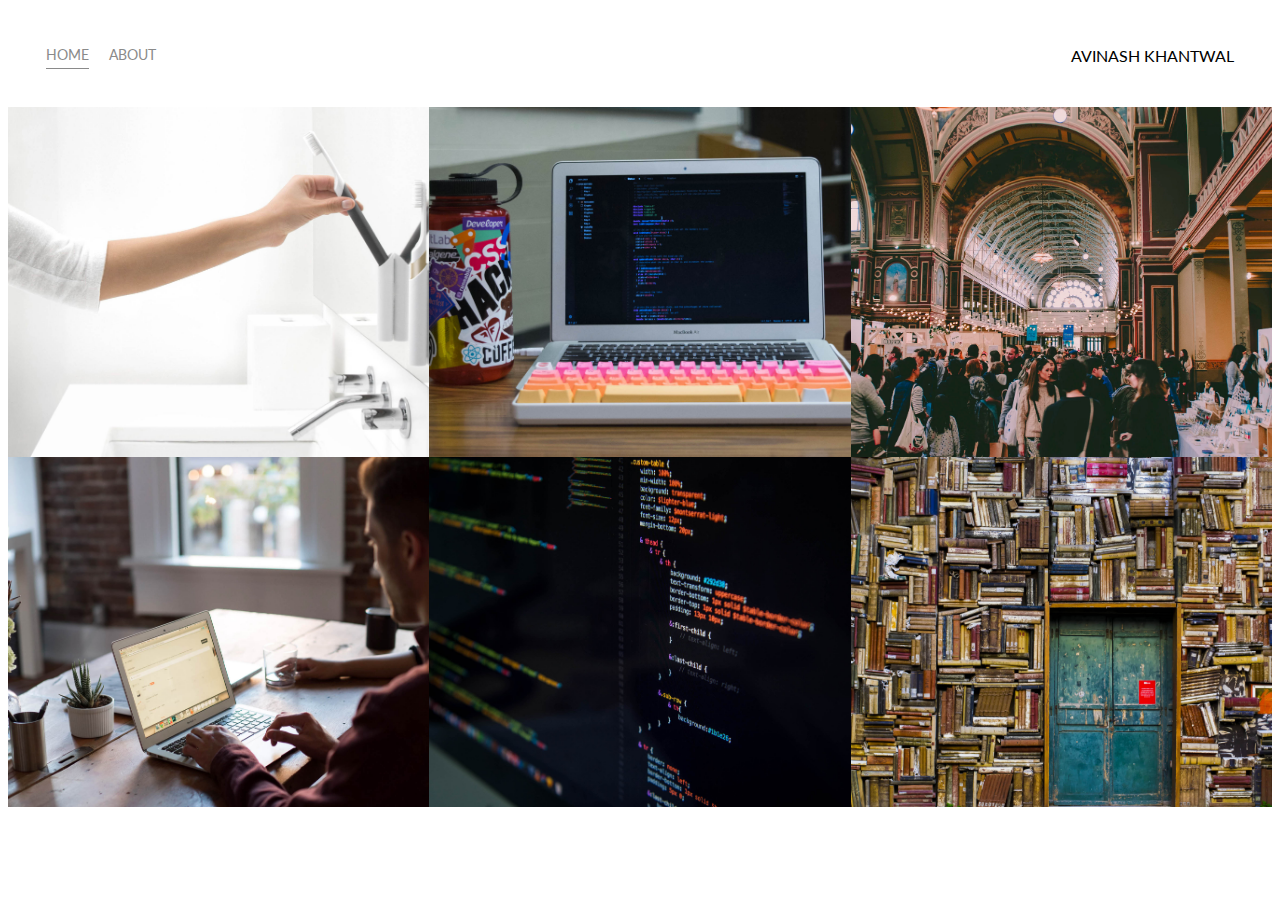
<file: index.html>
<!DOCTYPE html>
<html>

<head>
    <meta charset="utf-8" />
    <title>Avinash Learning Project</title>

    <link href="https://fonts.googleapis.com/css?family=Lato:100,300,600" rel="stylesheet" type="text/css">
    <link rel="stylesheet" href="styles.css">
</head>

<body>
    <div class="container">
        <div class="nav-wrapper">
            <div class="left-side">
                <div class="nav-link-wrapper active-nav-link">
                    <a href="index.html">Home</a>
                </div>

                <div class="nav-link-wrapper">
                    <a href="about.html">About</a>
                </div>
            </div>

            <div class="right-side">
             <div class="brand">
                AVINASH KHANTWAL
             </div>
            </div>
        </div>

        <div class="content-wrapper">
            <div class="portfolio-items-wrapper">

                <div class="portfolio-item-wrapper">
                    <div class="portfolio-img-background" style="background-image:url(images/portfolio1.jpg)"></div>
                    
                    <div class="img-text-wrapper">
                        <div class="logo-wrapper">
                            <a href="pig-game/index.html"> <img src="images/logos/link.svg" /> </a>
                        </div>
                        <div class="subtitle">
                            <strong>Pig Game</strong> - Javascript 2    player game utilising Metro 4 Library. 
                        </div>
                    </div>
                    
                </div>

                <div class="portfolio-item-wrapper">
                    <div class="portfolio-img-background" style="background-image:url(images/portfolio2.jpg)"></div>
                    
                    <div class="img-text-wrapper">
                        <div class="logo-wrapper">
                            <img src="images/logos/quip.png">
                        </div>
                        <div class="subtitle">
                            Luctus venenatis lectus magna fringilla urna porttitor rhoncus dolor purus. 
                        </div>
                    </div>
                    
                </div>

                <div class="portfolio-item-wrapper">
                    <div class="portfolio-img-background" style="background-image:url(images/portfolio3.jpg)"></div>
                    
                    <div class="img-text-wrapper">
                        <div class="logo-wrapper">
                            <img src="images/logos/quip.png">
                        </div>
                        <div class="subtitle">
                            Luctus venenatis lectus magna fringilla urna porttitor rhoncus dolor purus. 
                        </div>
                    </div>
                    
                </div>

                <div class="portfolio-item-wrapper">
                    <div class="portfolio-img-background" style="background-image:url(images/portfolio4.jpg)"></div>
                    
                    <div class="img-text-wrapper">
                        <div class="logo-wrapper">
                            <img src="images/logos/quip.png">
                        </div>
                        <div class="subtitle">
                            Luctus venenatis lectus magna fringilla urna porttitor rhoncus dolor purus. 
                        </div>
                    </div>
                    
                </div>

                <div class="portfolio-item-wrapper">
                    <div class="portfolio-img-background" style="background-image:url(images/portfolio5.jpg)"></div>
                    
                    <div class="img-text-wrapper">
                        <div class="logo-wrapper">
                            <img src="images/logos/quip.png">
                        </div>
                        <div class="subtitle">
                            Luctus venenatis lectus magna fringilla urna porttitor rhoncus dolor purus. 
                        </div>
                    </div>
                    
                </div>

                <div class="portfolio-item-wrapper">
                    <div class="portfolio-img-background" style="background-image:url(images/portfolio6.jpg)"></div>
                    
                    <div class="img-text-wrapper">
                        <div class="logo-wrapper">
                            <img src="images/logos/quip.png">
                        </div>
                        <div class="subtitle">
                            Luctus venenatis lectus magna fringilla urna porttitor rhoncus dolor purus. 
                        </div>
                    </div>
                    
                </div>

            </div>

        </div>


    </div>
</body>
<script>
    const portfolioItems = document.querySelectorAll('.portfolio-item-wrapper')

    portfolioItems.forEach(portfolioItem => {
        portfolioItem.addEventListener('mouseover', () => {
            portfolioItem.childNodes[1].classList.add('img-darken');
        })

        portfolioItem.addEventListener('mouseout', () => {
            portfolioItem.childNodes[1].classList.remove('img-darken');
        })
    })
</script>
</head>

</html>
</file>
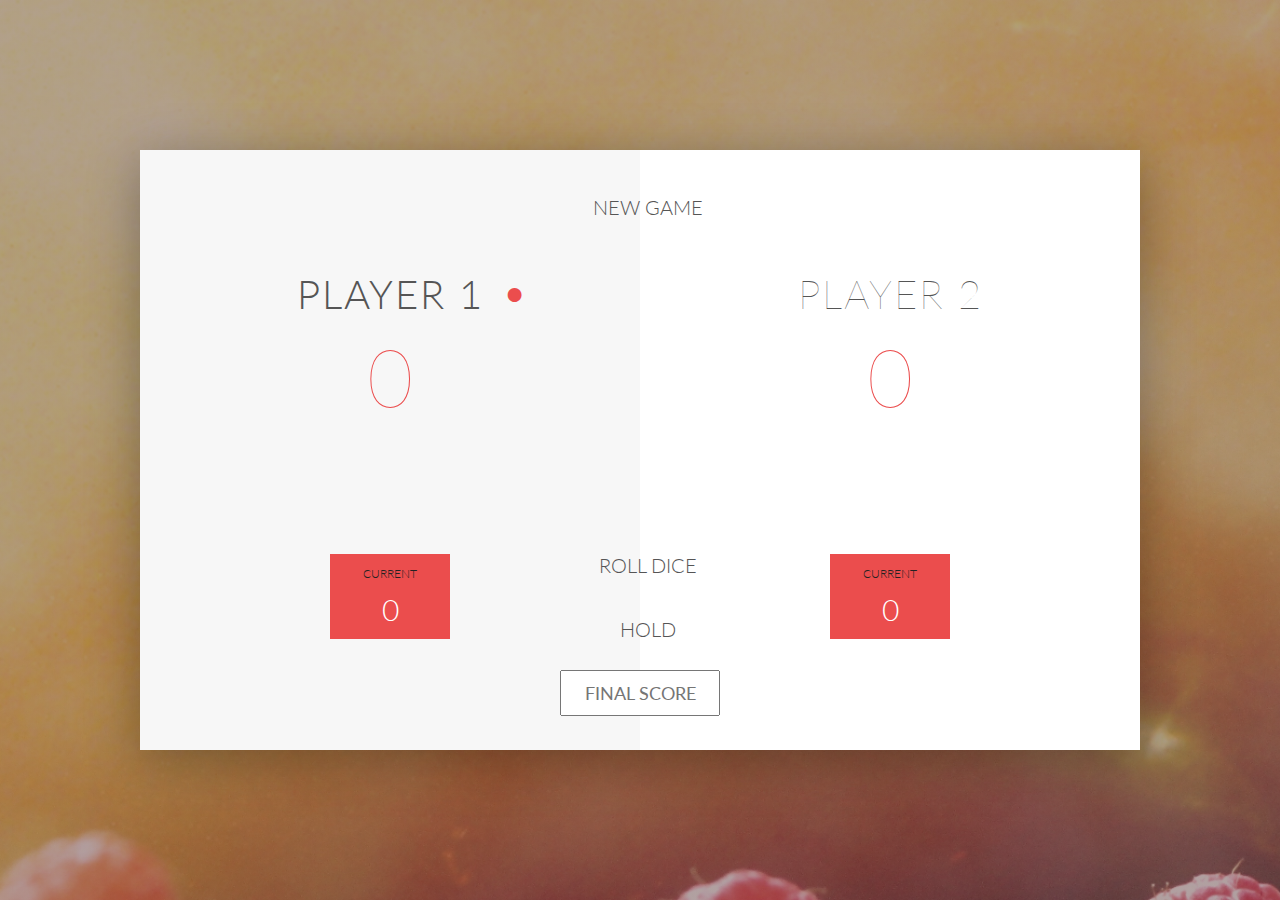
<file: final/index.html>
<!DOCTYPE html>
<html lang="en">
    <head>
        <meta charset="UTF-8">
        <link href="https://fonts.googleapis.com/css?family=Lato:100,300,600" rel="stylesheet" type="text/css">
        <link href="http://code.ionicframework.com/ionicons/2.0.1/css/ionicons.min.css" rel="stylesheet" type="text/css">
        <link type="text/css" rel="stylesheet" href="style.css">
        
        <title>Pig Game</title>
    </head>

    <body>
        <div class="wrapper clearfix">
            <div class="player-0-panel active">
                <div class="player-name" id="name-0">Player 1</div>
                <div class="player-score" id="score-0">43</div>
                <div class="player-current-box">
                    <div class="player-current-label">Current</div>
                    <div class="player-current-score" id="current-0">11</div>
                </div>
            </div>
            
            <div class="player-1-panel">
                <div class="player-name" id="name-1">Player 2</div>
                <div class="player-score" id="score-1">72</div>
                <div class="player-current-box">
                    <div class="player-current-label">Current</div>
                    <div class="player-current-score" id="current-1">0</div>
                </div>
            </div>
            
            <button class="btn-new"><i class="ion-ios-plus-outline"></i>New game</button>
            <button class="btn-roll"><i class="ion-ios-loop"></i>Roll dice</button>
            <button class="btn-hold"><i class="ion-ios-download-outline"></i>Hold</button>
            
            <input type="text" placeholder="Final score" class="final-score">
            
            <img src="dice-5.png" alt="Dice" class="dice" id="dice-1">
            <img src="dice-5.png" alt="Dice" class="dice" id="dice-2">
        </div>
        
        <!--<script src="app.js"></script>-->
        <script src="challenges.js"></script>
    </body>
</html>
</file>
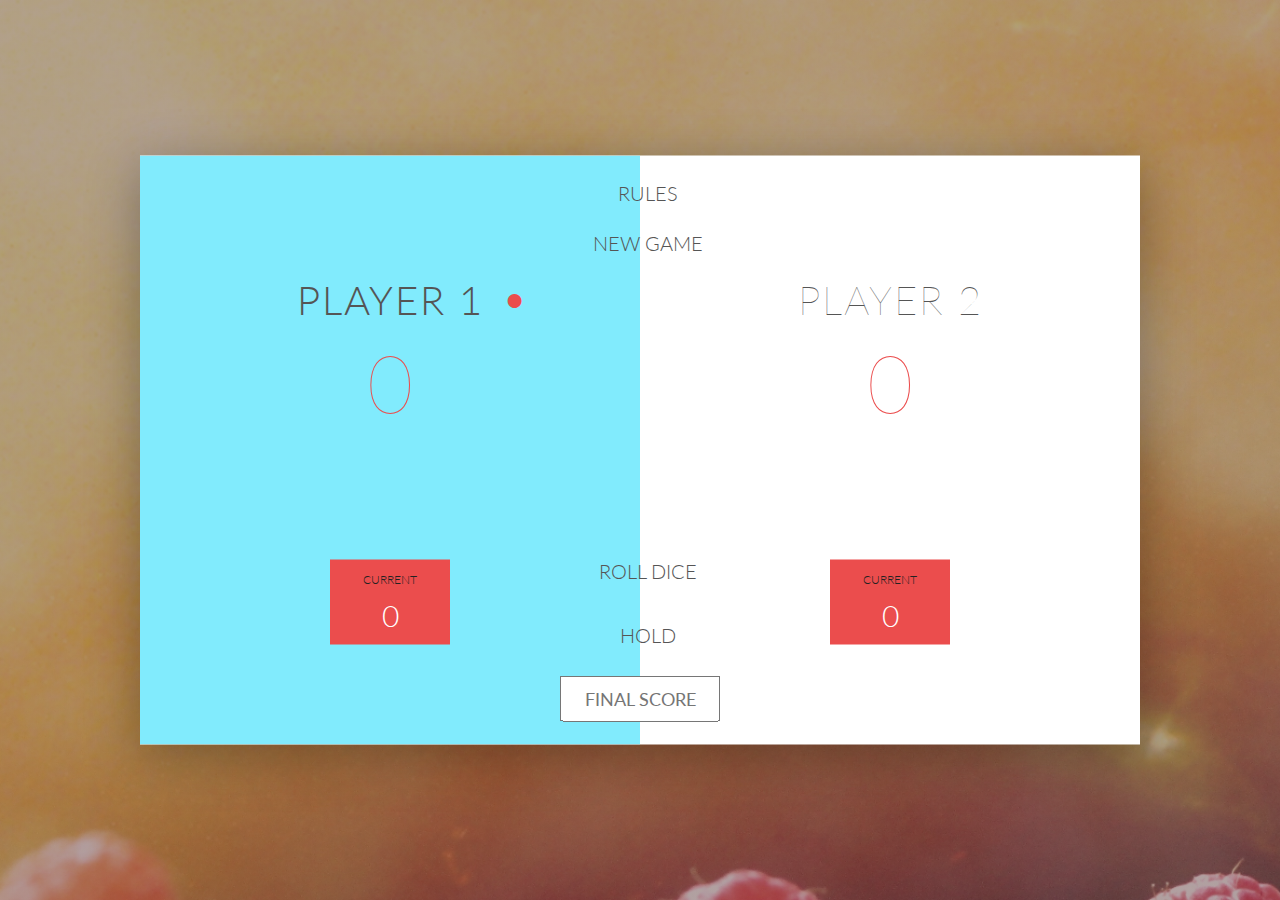
<file: pig-game/index.html>
<!DOCTYPE html>
<html lang="en">

<head>
    <meta charset="UTF-8">
    <link rel="apple-touch-icon" sizes="180x180" href="favicon/apple-touch-icon.png">
    <link rel="icon" type="image/png" sizes="32x32" href="favicon/favicon-32x32.png">
    <link rel="icon" type="image/png" sizes="16x16" href="favicon/favicon-16x16.png">
    <link rel="manifest" href="favicon/site.webmanifest">
    <link href="https://fonts.googleapis.com/css?family=Lato:100,300,600" rel="stylesheet" type="text/css">
    <link href="http://code.ionicframework.com/ionicons/2.0.1/css/ionicons.min.css" rel="stylesheet" type="text/css">
    <link rel="stylesheet" href="https://cdn.metroui.org.ua/v4/css/metro-all.min.css">
    <link type="text/css" rel="stylesheet" href="style.css">

    <title>Pig Game</title>
</head>

<body>
    <div class="wrapper clearfix">
        <div class="player-0-panel active">
            <div class="player-name" id="name-0">Player 1</div>
            <div class="player-score" id="score-0">43</div>
            <div class="player-current-box">
                <div class="player-current-label">Current</div>
                <div class="player-current-score" id="current-0">11</div>
            </div>
        </div>

        <div class="player-1-panel">
            <div class="player-name" id="name-1">Player 2</div>
            <div class="player-score" id="score-1">72</div>
            <div class="player-current-box">
                <div class="player-current-label">Current</div>
                <div class="player-current-score" id="current-1">0</div>
            </div>
        </div>



        <button class="btn-rule" onclick="infoBoxEventsExample1()"><i class="ion-ios-help-outline"></i>Rules</button>
        <button class="btn-new"><i class="ion-ios-plus-outline"></i>New game</button>
        <button class="btn-roll"><i class="ion-ios-loop"></i>Roll dice</button>
        <button class="btn-hold"><i class="ion-ios-download-outline"></i>Hold</button>

        <input type="text" placeholder="Final score" class="final-score">

        <img src="dice-5.png" alt="Dice" class="dice" id="dice-1">
        <img src="dice-5.png" alt="Dice" class="dice" id="dice-2">
    </div>

    <!--<script src="app.js"></script>-->
    <script src="challenges.js"></script>
    <script src="https://cdn.metroui.org.ua/v4/js/metro.min.js"></script>
</body>

</html>
</file>
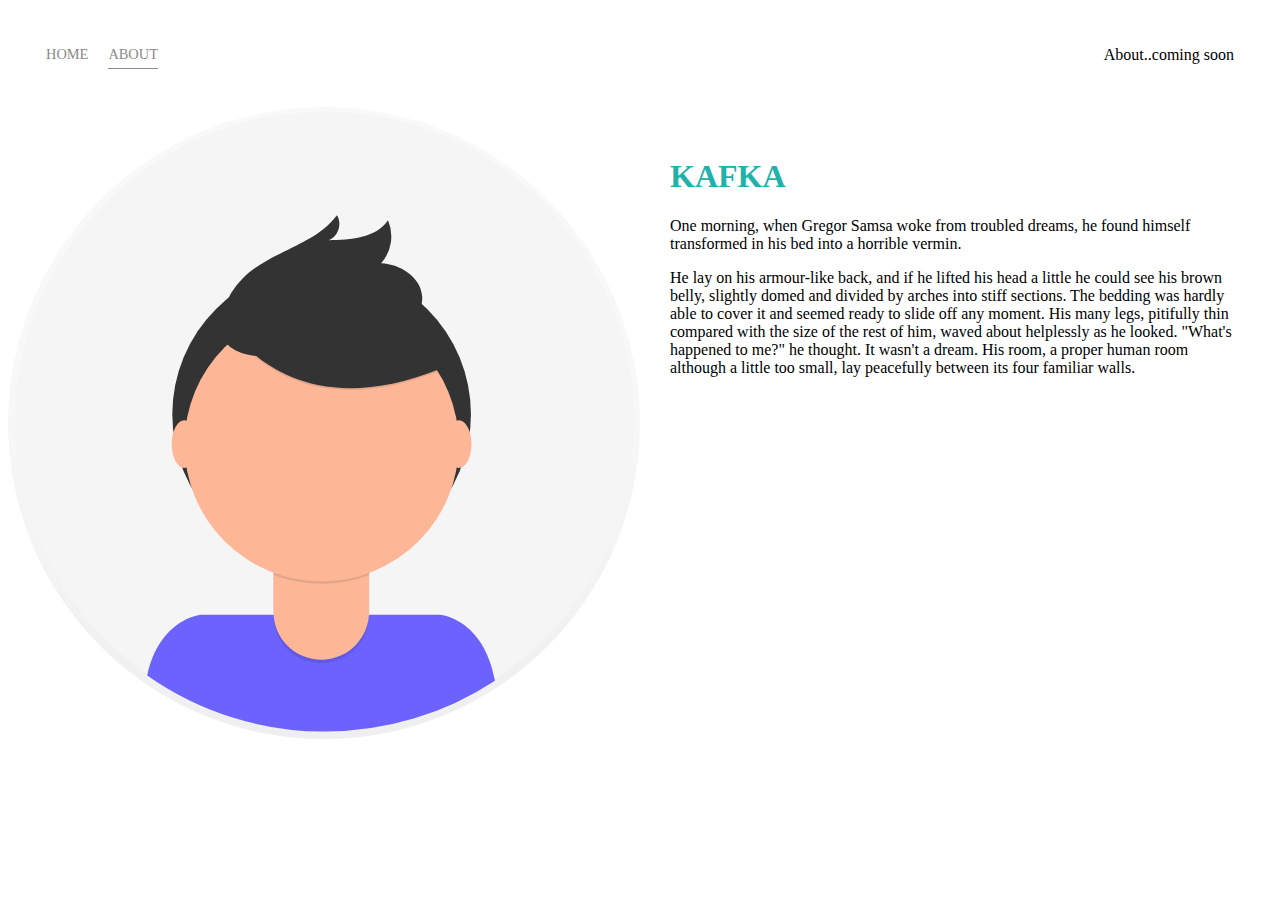
<file: about.html>
<!DOCTYPE html>
<html>

<head>
    <meta charset="utf-8" />
    <title>PAGE TITLE</title>
    <link href="https://fonts.googleapis.com/css2?family=IBM+Plex+Sans+Arabic&display=swap" rel="stylesheet">
    <link rel="stylesheet" href="styles.css">
</head>

<body>
    <div class="container">
        <div class="nav-wrapper">
            <div class="left-side">
                <div class="nav-link-wrapper">
                    <a href="index.html">Home</a>
                </div>
                <div class="nav-link-wrapper active-nav-link">
                    <a href="about.html">About</a>
                  </div>
            </div>

            <div class="right-side">
                <div class="brand">
                    About..coming soon
                </div>
            </div>
        </div>

            <div class="content-wrapper">
                <div class="two-column-wrapper">
                    <div class="profile-image-wrapper">
                        <img src="images/profile.svg">
                    </div>

                    <div class="profile-content-wrapper">
                        <h1>KAFKA</h1>
                        <p>One morning, when Gregor Samsa woke from troubled dreams, he found himself transformed in his bed into a horrible vermin.</p> 
                        <p>He lay on his armour-like back, and if he lifted his head a little he could see his brown belly, slightly domed and divided by arches into stiff sections. The bedding was hardly able to cover it and seemed ready to slide off any moment. His many legs, pitifully thin compared with the size of the rest of him, waved about helplessly as he looked. "What's happened to me?" he thought. It wasn't a dream. His room, a proper human room although a little too small, lay peacefully between its four familiar walls.</p>
                    </div>
                </div>

            </div>

        
        </head>

</html>
</file>
<file: styles.css>
/* Master styles  */

body {
    font-family: 'Lato','sans-serif';
}
/* Nav Styles */

.container {
    display: grid;
    grid-template-columns: 1fr;
}

.nav-wrapper {
    display: flex;
    justify-content: space-between;
    padding: 38px;
}

.left-side {
    display: flex;
}

.nav-wrapper > .left-side > div {
    margin-right: 20px;
    font-size: 0.9rem;
    text-transform: uppercase;
}

.nav-link-wrapper {
    height: 22px;
    border-bottom: 1px solid transparent;
    transition: border-bottom 0.5s;
}

.nav-link-wrapper a {
    color: #8a8a8a;
    text-decoration: none;
    transition: color 0.5s;
}

.nav-link-wrapper:hover {
    border-bottom: 1px solid black;
}

.nav-link-wrapper a:hover {
    color: black;
    
}

.active-nav-link {
    border-bottom: 1px solid #8a8a8a;
}

.active-nav-link a{
    color: 1px solid black !important;
}
/* Portfolio styles */

.portfolio-items-wrapper {
    display: grid;
    grid-template-columns: 1fr 1fr 1fr;
  }
  
  .portfolio-item-wrapper {
    position: relative;
  }
  
  .portfolio-img-background {
    background-size: cover;
    background-position: center;
    background-repeat: no-repeat;
    height: 350px;
    width: 100%;
  }
  
  .img-text-wrapper {
    position: absolute;
    top: 0;
    display: flex;
    flex-direction: column;
    justify-content: center;
    align-items: center;
    height: 100%;
    text-align: center;
    padding-left: 100px;
    padding-right: 100px;
  }

  .logo-wrapper img {
    width: 50%;
    margin-bottom: 20px;
    visibility: hidden;
  }

  .img-text-wrapper .subtitle {
    transition: 1s;
    color: transparent;
    font-weight: 600;
}

  .img-text-wrapper:hover .subtitle {
      font-weight: 600;
      color: lightseagreen;
  }

  .img-darken {
      transition: 0.7s;
      filter: brightness(10%);
  }

  /* About page */

  .two-column-wrapper {
      display: grid;
      grid-template-columns: 1fr 1fr;
  }

  .profile-image-wrapper img {
      width: 100%;
  }

  .profile-content-wrapper {
      padding: 30px;
  }

  .profile-content-wrapper h1{
      color: lightseagreen;
  }
</file>
<file: final/style.css>
/**********************************************
*** GENERAL
**********************************************/

.final-score {
    position: absolute;
    left: 50%;
    transform: translateX(-50%);
    top: 520px;
    color: #555;
    font-size: 18px;
    font-family: 'Lato';
    text-align: center;
    padding: 10px;
    width: 160px;
    text-transform: uppercase;
}

.final-score:focus { outline: none; }

#dice-1 { top: 120px; }
#dice-2 { top: 250px; }


* {
    margin: 0;
    padding: 0;
    box-sizing: border-box;
    
}

.clearfix::after {
    content: "";
    display: table;
    clear: both;
}

body {
    background-image: linear-gradient(rgba(62, 20, 20, 0.4), rgba(62, 20, 20, 0.4)), url(back.jpg);
    background-size: cover;
    background-position: center;
    font-family: Lato;
    font-weight: 300;
    position: relative;
    height: 100vh;
    color: #555;
}

.wrapper {
    width: 1000px;
    position: absolute;
    top: 50%;
    left: 50%;
    transform: translate(-50%, -50%);
    background-color: #fff;
    box-shadow: 0px 10px 50px rgba(0, 0, 0, 0.3);
    overflow: hidden;
}

.player-0-panel,
.player-1-panel {
    width: 50%;
    float: left;
    height: 600px;
    padding: 100px;
}



/**********************************************
*** PLAYERS
**********************************************/

.player-name {
    font-size: 40px;
    text-align: center;
    text-transform: uppercase;
    letter-spacing: 2px;
    font-weight: 100;
    margin-top: 20px;
    margin-bottom: 10px;
    position: relative;
}

.player-score {
    text-align: center;
    font-size: 80px;
    font-weight: 100;
    color: #EB4D4D;
    margin-bottom: 130px;
}

.active { background-color: #f7f7f7; }
.active .player-name { font-weight: 300; }

.active .player-name::after {
    content: "\2022";
    font-size: 47px;
    position: absolute;
    color: #EB4D4D;
    top: -7px;
    right: 10px;
    
}

.player-current-box {
    background-color: #EB4D4D;
    color: #fff;
    width: 40%;
    margin: 0 auto;
    padding: 12px;
    text-align: center;
}

.player-current-label {
    text-transform: uppercase;
    margin-bottom: 10px;
    font-size: 12px;
    color: #222;
}

.player-current-score {
    font-size: 30px;
}

button {
    position: absolute;
    width: 200px;
    left: 50%;
    transform: translateX(-50%);
    color: #555;
    background: none;
    border: none;
    font-family: Lato;
    font-size: 20px;
    text-transform: uppercase;
    cursor: pointer;
    font-weight: 300;
    transition: background-color 0.3s, color 0.3s;
}

button:hover { font-weight: 600; }
button:hover i { margin-right: 20px; }

button:focus {
    outline: none;
}

i {
    color: #EB4D4D;
    display: inline-block;
    margin-right: 15px;
    font-size: 32px;
    line-height: 1;
    vertical-align: text-top;
    margin-top: -4px;
    transition: margin 0.3s;
}

.btn-new { top: 45px;}
.btn-roll { top: 403px;}
.btn-hold { top: 467px;}

.dice {
    position: absolute;
    left: 50%;
    top: 178px;
    transform: translateX(-50%);
    height: 100px;
    box-shadow: 0px 10px 60px rgba(0, 0, 0, 0.10);
}

.winner { background-color: #f7f7f7; }
.winner .player-name { font-weight: 300; color: #EB4D4D; }
</file>
<file: pig-game/style.css>
/**********************************************
*** GENERAL
**********************************************/

.final-score {
    position: absolute;
    left: 50%;
    transform: translateX(-50%);
    top: 520px;
    color: #555;
    font-size: 18px;
    font-family: 'Lato';
    text-align: center;
    padding: 10px;
    width: 160px;
    text-transform: uppercase;
}

.final-score:focus { outline: none; }

#dice-1 { top: 120px; }
#dice-2 { top: 250px; }


* {
    margin: 0;
    padding: 0;
    box-sizing: border-box;
    
}

.clearfix::after {
    content: "";
    display: table;
    clear: both;
}

body {
    background-image: linear-gradient(rgba(62, 20, 20, 0.4), rgba(62, 20, 20, 0.4)), url(back.jpg);
    background-size: cover;
    background-position: center;
    font-family: Lato;
    font-weight: 300;
    position: relative;
    height: 100vh;
    color: #555;
}

.wrapper {
    width: 1000px;
    position: absolute;
    top: 50%;
    left: 50%;
    transform: translate(-50%, -50%);
    background-color: #fff;
    box-shadow: 0px 10px 50px rgba(0, 0, 0, 0.3);
    overflow: hidden;
}

.player-0-panel,
.player-1-panel {
    width: 50%;
    float: left;
    height: 80%;
    padding: 10%;
}



/**********************************************
*** PLAYERS
**********************************************/

.player-name {
    font-size: 40px;
    text-align: center;
    text-transform: uppercase;
    letter-spacing: 2px;
    font-weight: 100;
    margin-top: 20px;
    margin-bottom: 10px;
    position: relative;
}

.player-score {
    text-align: center;
    font-size: 80px;
    font-weight: 100;
    color: #EB4D4D;
    margin-bottom: 130px;
}

.active { background-color: #81ebfd; }
.active .player-name { font-weight: 300; }

.active .player-name::after {
    content: "\2022";
    font-size: 47px;
    position: absolute;
    color: #EB4D4D;
    top: -7px;
    right: 10px;
    
}

.player-current-box {
    background-color: #EB4D4D;
    color: #fff;
    width: 40%;
    margin: 0 auto;
    padding: 12px;
    text-align: center;
}

.player-current-label {
    text-transform: uppercase;
    margin-bottom: 10px;
    font-size: 12px;
    color: #222;
}

.player-current-score {
    font-size: 30px;
}

button {
    position: absolute;
    width: 200px;
    left: 50%;
    transform: translateX(-50%);
    color: #555;
    background: none;
    border: none;
    font-family: Lato;
    font-size: 20px;
    text-transform: uppercase;
    cursor: pointer;
    font-weight: 300;
    transition: background-color 0.3s, color 0.3s;
}

button:hover { font-weight: 600; }
button:hover i { margin-right: 20px; }

button:focus {
    outline: none;
}

i {
    color: #CE352C;
    display: inline-block;
    margin-right: 15px;
    font-size: 32px;
    line-height: 1;
    vertical-align: text-top;
    margin-top: -4px;
    transition: margin 0.3s;
}

.btn-rule { top: 25px;}
.btn-new { top: 75px;}
.btn-roll { top: 403px;}
.btn-hold { top: 467px;}

.dice {
    position: absolute;
    left: 50%;
    top: 178px;
    transform: translateX(-50%);
    height: 100px;
    box-shadow: 0px 10px 60px rgba(0, 0, 0, 0.10);
}

.winner { background-color: #54ff4e; }
.winner .player-name { font-weight: 300; color: #EB4D4D; }

ul {
    display: block;
    list-style-type: disc;
    margin-top: 1em;
    margin-bottom: 1em;
    margin-left: 0;
    margin-right: 0;
    padding-left: 40px;
  }

  h1 {
    text-align: center;
    border-bottom: 2px solid;
  }
</file>
